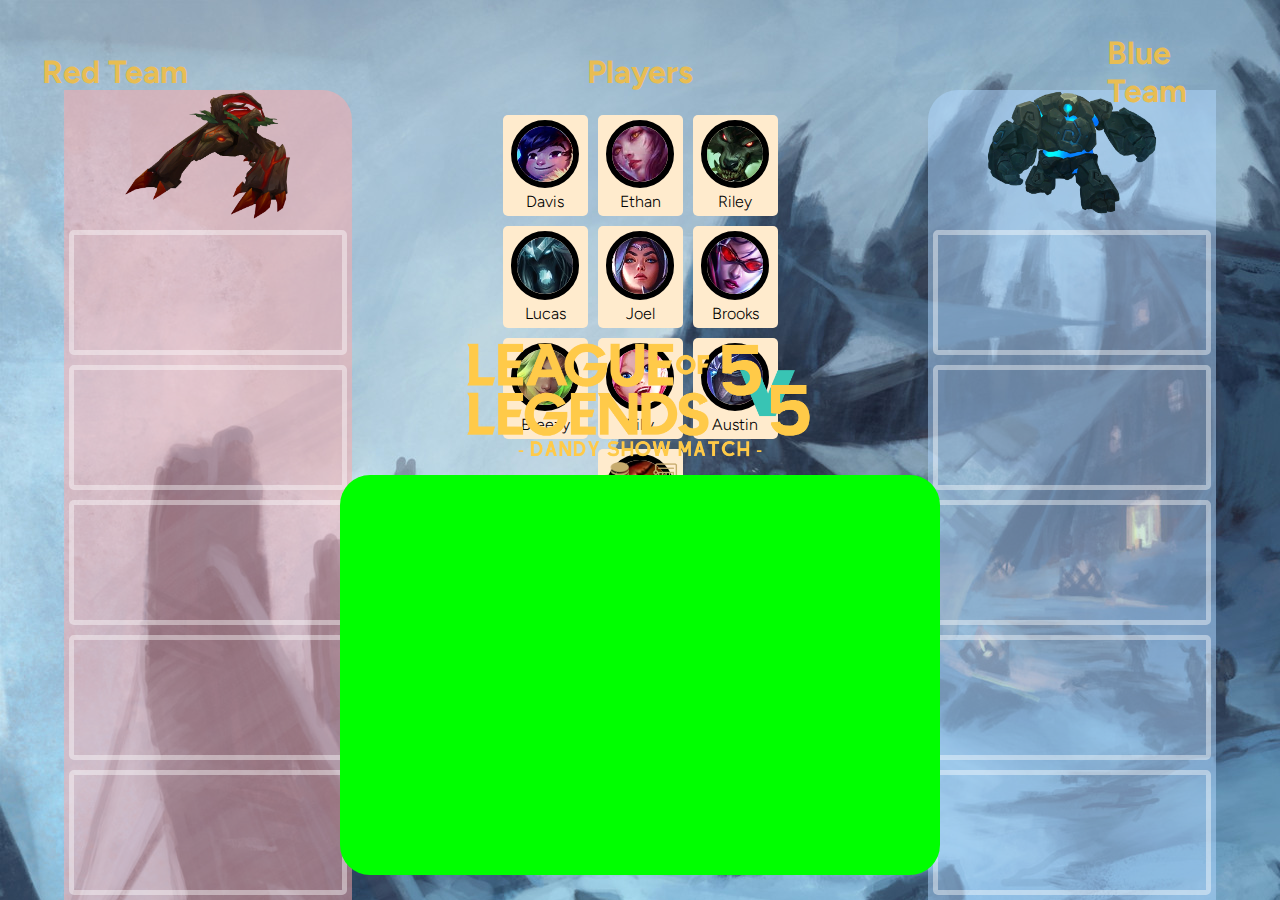
<file: index.html>
<!DOCTYPE html>
<html lang="en">
<head>
    <meta charset="UTF-8">
    <meta http-equiv="X-UA-Compatible" content="IE=edge">
    <meta name="viewport" content="width=device-width, initial-scale=1.0">
    <title>LoL Player Drafter</title>
    <link rel="stylesheet" href="index.css">
    <link rel="stylesheet" href="https://fonts.googleapis.com/css?family=Figtree">
</head>
<body>
    <div id="coinModal">
        <div id="coin">
            <div id="heads">
                <img src="img/poro_bot.png">
            </div>
            <div id="tails">
                <img src="img/poro_top.png">
            </div>
        </div>
        <!-- <div class="winner"></div> -->
        <div class="buttons">
            <button id="flipButton" onclick=flipCoin()> Decide Your Fate </button>
            <button id="closeButton" onclick=closeCoinFlip()> Close </button>
        </div>
    </div>
    <div id="draftContainer">
        <div class="redbg">
            <img class="teamImg" src="img/redbuff.webp">
        </div>
        <div class="blubg">
            <img class="teamImg" src="img/bluebuff.webp">
        </div>
        <div class="pool" id="playerPool"></div>
        <div id="red1" class="playerBox"></div>
        <div id="blu1" class="playerBox"></div>
        <div id="red2" class="playerBox"></div>
        <div id="blu2" class="playerBox"></div>
        <div id="red3" class="playerBox"></div>
        <div id="blu3" class="playerBox"></div>
        <div id="red4" class="playerBox"></div>
        <div id="blu4" class="playerBox"></div>
        <div id="red5" class="playerBox"></div>
        <div id="blu5" class="playerBox"></div>
    </div>
    <img src="img/logo.png" id="logo">
    <h2 id="redName">Red Team</h2>
    <h2 id="caption">Players</h2>
    <img id="coinIcon" src="img/coin.png" onclick=openCoinFlip()>
    <a href="bingo.html">
        <img id="bingoIcon" src="img/bingo.png">
    </a>
    <h2 id="blueName">Blue Team</h2>
    <div id="greenscreen"></div>
    <canvas id="canvas"></canvas>
    <script src="index.js"></script>
</body>
</html>
</file>
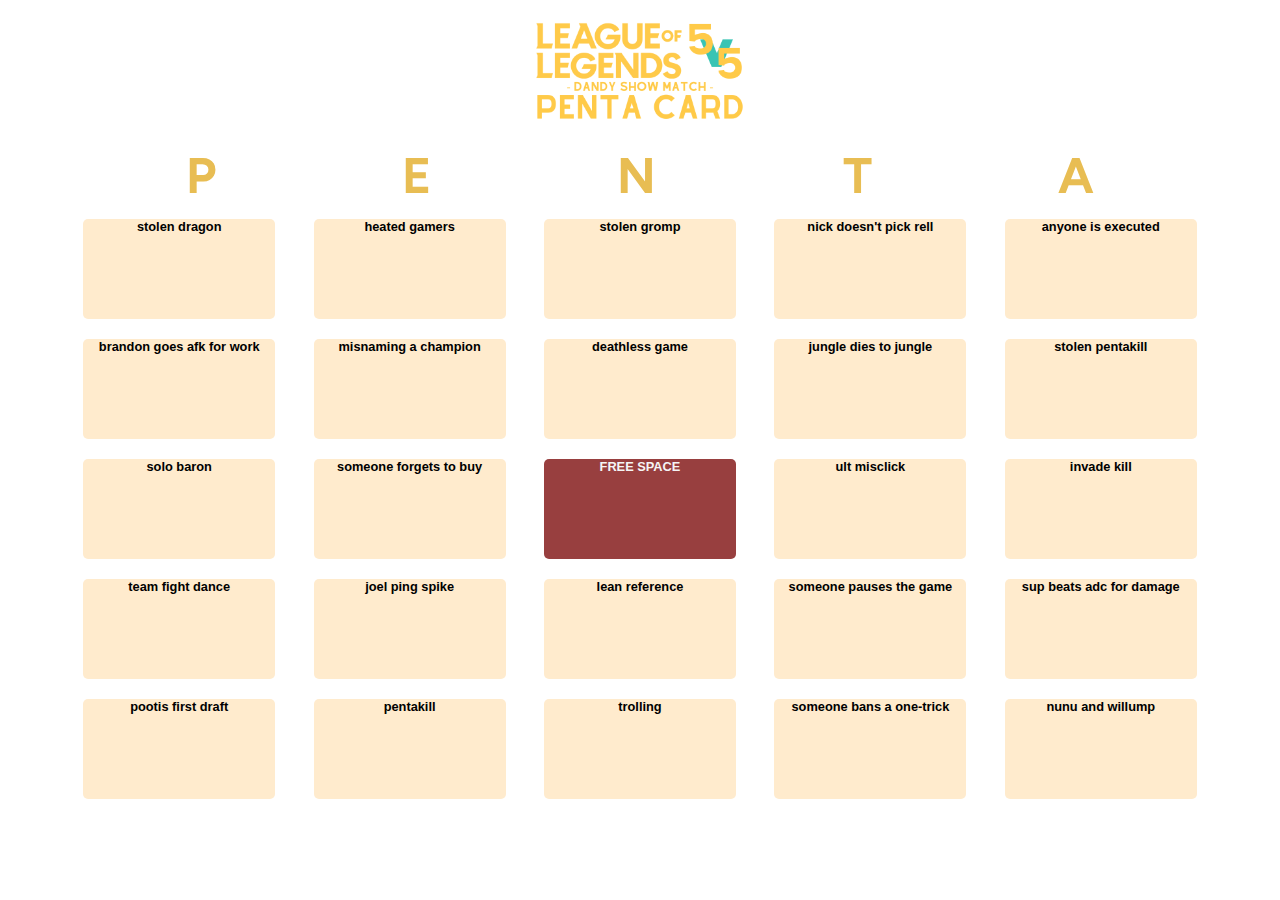
<file: bingo.html>
<!DOCTYPE html>
<html lang="en">
<head>
    <meta charset="UTF-8">
    <meta http-equiv="X-UA-Compatible" content="IE=edge">
    <meta name="viewport" content="width=device-width, initial-scale=1.0">
    <title>LoL Bingo Card</title>
    <link rel="stylesheet" href="bingo.css">
    <link rel="stylesheet" href="https://fonts.googleapis.com/css?family=Figtree">
</head>
<body>
    <div id="mainContent">
        <img src="img/bingologo.png" id="logo">
        <div id ="pentaFlex">
            <h2 class="pentaText">
                P
            </h2>
            <h2 class="pentaText">
                E
            </h2>
            <h2 class="pentaText">
                N
            </h2>
            <h2 class="pentaText">
                T
            </h2>
            <h2 class="pentaText">
                A
            </h2>
        </div>
        <div id="bingoGrid">

        </div>
    </div>
    <script src="bingo.js"></script>
</body>
</html>
</file>
<file: index.css>
#draftContainer{
    margin: 0;
    padding-top: 10vh;
    padding-left: 5vw;
    height: 90vh;
    width: 90vw;
    display: grid;
    grid-template-columns: 1fr 2fr 1fr;
    grid-template-rows: repeat(6, 1fr);
    grid-column-gap: 0px;
    grid-row-gap: 0px;  
}

.pool { 
    grid-area: 1 / 2 / 7 / 3; 
    padding: 20px;
    padding-left: 100px;
    padding-right: 100px;
    text-align: center;
}
#red1 { grid-area: 2 / 1 / 3 / 2; }
#blu1 { grid-area: 2 / 3 / 3 / 4; }
#red2 { grid-area: 3 / 1 / 4 / 2; }
#blu2 { grid-area: 3 / 3 / 4 / 4; }
#red3 { grid-area: 4 / 1 / 5 / 2; }
#blu3 { grid-area: 4 / 3 / 5 / 4; }
#red4 { grid-area: 5 / 1 / 6 / 2; }
#blu4 { grid-area: 5 / 3 / 6 / 4; }
#red5 { grid-area: 6 / 1 / 7 / 2; }
#blu5 { grid-area: 6 / 3 / 7 / 4; }
.redbg { 
    grid-area: 1 / 1 / 7 / 2;
    background-color: rgba(255, 169, 169, 0.5);
    border-radius: 30px;
    border-bottom-left-radius: 0;
    border-bottom-right-radius: 0;
    border-top-left-radius: 0;
    text-align: center;
}

.blubg { 
    grid-area: 1 / 3 / 7 / 4; 
    background-color: rgba(175, 215, 255, 0.5);
    border-radius: 30px;
    border-bottom-left-radius: 0;
    border-bottom-right-radius: 0;
    border-top-right-radius: 0;
    text-align: center;
}

body{
    background-image: url("img/freljord.jpg");
    width: 100vw;
    height: 100vh;
    margin: 0;
    padding: 0;
    font-family: sans-serif;
}

.teamImg{
    width: 60%;
    position: sticky;
}

.playerBox{
    border-width: 5px;
    border-radius: 5px;
    border-style: solid;
    margin: 5px;
    border-color: rgba(255, 255, 255, 0.415);
}

.filledPlayerBox{
    border-width: 5px;
    border-radius: 5px;
    border-style: solid;
    margin: 5px;
    border-color: rgba(255, 255, 255, 0.415);
    background-color: rgb(245, 245, 245);
    text-align: center;
}

.redCaptain{
    border-width: 5px;
    border-radius: 5px;
    border-style: solid;
    margin: 5px;
    background-color: rgb(171, 29, 29);
    text-align: center;
    color: rgb(255, 210, 210);
}

.blueCaptain{
    border-width: 5px;
    border-radius: 5px;
    border-style: solid;
    margin: 5px;
    background-color: rgb(17, 75, 156);
    text-align: center;
    color: rgb(210, 234, 255);
}

.draftable{
    background-color: blanchedalmond;
    width: fit-content;
    padding: 5px;
    margin: 5px;
    display: inline-block;
    border-radius: 5px;
    width: 75px;
    font-family: 'Figtree';
    font-weight: 100;
    display: inline-block;
}

.roleIcon{
    width: 50px;
    display: inline-block;
}

.playerName{
    margin: 0;
}

.username{
    margin: 0;
}

h2{
    font-family: 'Figtree';
    font-weight: 700;
    font-size: xx-large;
}

h3{
    font-family: 'Figtree';
    font-weight: 100;
}

#greenscreen{
    width: 600px;
    height: 400px;
    background-color: rgb(0, 255, 0);
    border-radius: 30px;
    position: absolute;
    top: 75vh;
    left: 50%;
    transform: translate(-50%, -50%);
}

#logo{
    width: 400px;
    position: absolute;
    top: 44vh;
    left: 50%;
    transform: translate(-50%, -50%);
}

#redName{
    position: absolute;
    top: 5vh;
    left: 9vw;
    transform: translate(-50%, -50%);
    color: rgb(232, 189, 83);
}

#blueName{
    position: absolute;
    top: 5vh;
    left: 91vw;
    transform: translate(-50%, -50%);
    color: rgb(232, 189, 83);
}

#caption{
    position: absolute;
    top: 5vh;
    left: 50vw;
    transform: translate(-50%, -50%);
    color: rgb(232, 189, 83);
}

#canvas{
    position: absolute;
    width: 100%;
    height: 100%;
    top: 0px;
    left: 0px;
    pointer-events: none;
}

.icon{
    border-width: 10px;
    border-color: black;
    border-style: solid;
    object-fit: none;
    border-radius: 50%;
    width: 75%;
    zoom: .6;
    position: sticky;
}

#coinIcon{
    width: 30px;
    position: absolute;
    top: 53vh;
    left: 48vw;
    transform: translate(-50%, -50%);
    color: rgb(232, 189, 83);
}

#bingoIcon{
    width: 30px;
    position: absolute;
    top: 53vh;
    left: 52vw;
    transform: translate(-50%, -50%);
    color: rgb(232, 189, 83);
}

#closeIcon{
    width: 25px;
    position: sticky;
    margin-left: 90%;
    margin-top: 2%;
}

#coinModal{
    display: none;
    position: fixed;
    width: 800px;
    height: 500px;
    z-index: 1;
    background-color: whitesmoke;
    border-radius: 30px;
    top: 28vh;
    left: 50vw;
    transform: translate(-50%, -50%);
    text-align: center;
}

#coin{
    margin-top: 60px;
    height: 300px;
    position: relative;
    transform-style: preserve-3d;
}

#heads,#tails{
    position: absolute;
    height: 100%;
    left: 269px;
    -webkit-backface-visibility: hidden;
    backface-visibility: hidden;
}

#tails{
    transform: rotateX(180deg);
}

@keyframes spin-tails {
    0%{
        transform: rotateX(0);
    }

    100%{
        transform: rotateX(1980deg);
    }
}

@keyframes spin-heads {
    0%{
        transform: rotateX(0);
    }

    100%{
        transform: rotateX(2160deg);
    }
}

#flipButton{
    width: 150px;
    padding: 15px 0;
    border: none;
    font-size: 16px;
    border-radius: 5px;
    cursor: pointer;
    font-family: 'Figtree';
    font-weight: 700;
    font-size: large;
    background-color: rgb(232, 189, 83);
    color: rgb(165, 106, 42);
}

#flipButton{
    width: 150px;
    padding: 15px 0;
    border: none;
    font-size: 16px;
    border-radius: 5px;
    cursor: pointer;
    font-family: 'Figtree';
    font-weight: 700;
    font-size: large;
    background-color: rgb(232, 189, 83);
    color: rgb(165, 106, 42);
}

#flipButton:disabled{
    background-color: #e1e0ee;
    border-color: #e1e0ee;
    color: #101020;
}

#closeButton{
    width: 150px;
    padding: 15px 0;
    border: none;
    font-size: 16px;
    border-radius: 5px;
    cursor: pointer;
    font-family: 'Figtree';
    font-weight: 700;
    font-size: large;
    background-color: rgb(232, 189, 83);
    color: rgb(165, 106, 42);
}
</file>
<file: bingo.css>
#logo{
    width: 20%;
    
}

#mainContent{
    text-align: center;
}

#bingoGrid{
    display: grid;
    grid-template-columns: repeat(5, 1fr);
    grid-template-rows: repeat(5, 1fr);
    grid-column-gap: 0px;
    grid-row-gap: 20px;
    margin: 5%;
    margin-top: 1%;
    vertical-align: middle;
}

.gridItem{
    height: 100px;
    width: 15vw;
    background-color: blanchedalmond;
    margin: auto;
    border-radius: 5px;
    font-size: 80%;
}

.filledSpace{
    color: whitesmoke;
    background-color: rgb(152, 63, 63);
}

.pentaText{
    font-family: 'Figtree';
    font-weight: 700;
    font-size: 50px;
    color: rgb(232, 189, 83);
    margin: 0%;
}

body{
    background-image: url("https://images.contentstack.io/v3/assets/blt731acb42bb3d1659/bltc28d43095579c8b5/5d87c24e8d8a3163705e3070/summonersrift.jpg");
    margin: 0;
    padding: 0;
    font-family: sans-serif;
}

#pentaFlex{
    display: flex;
    width: 100%;
    justify-content: space-evenly;
}
</file>
